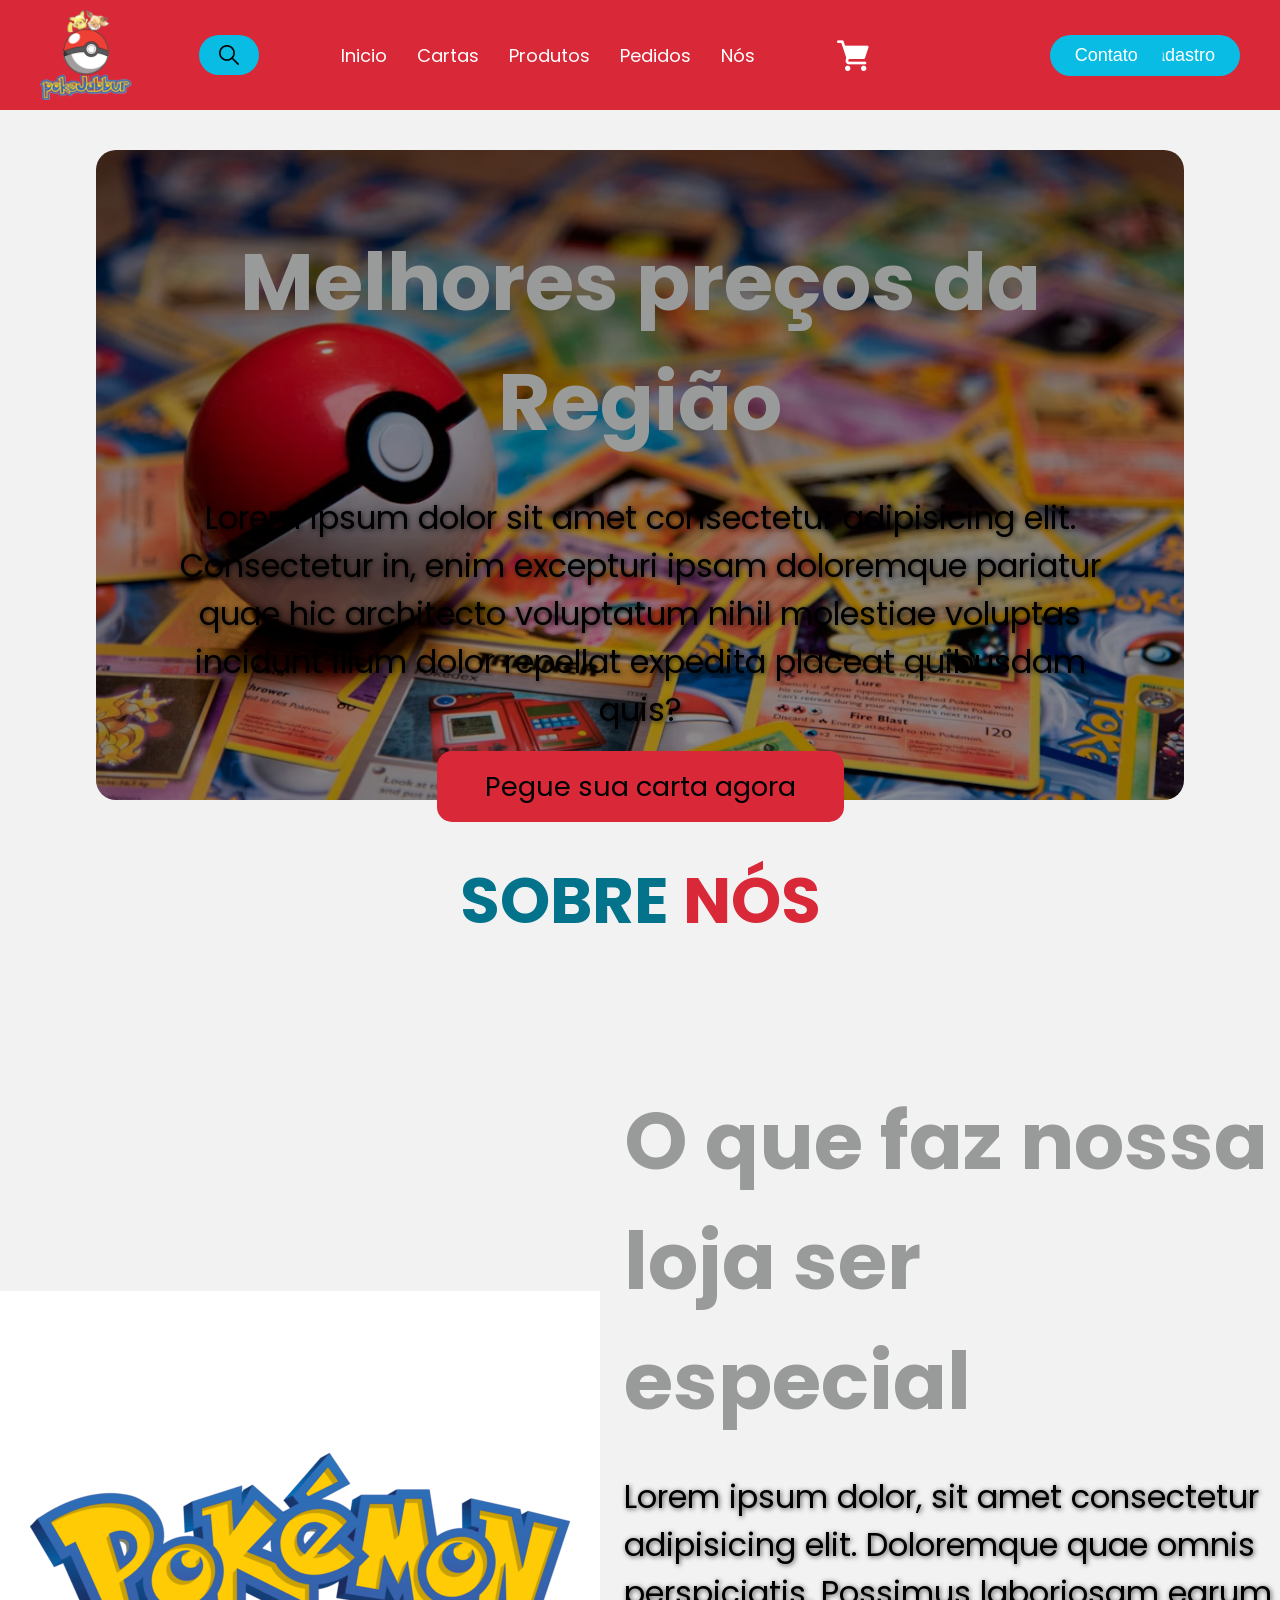
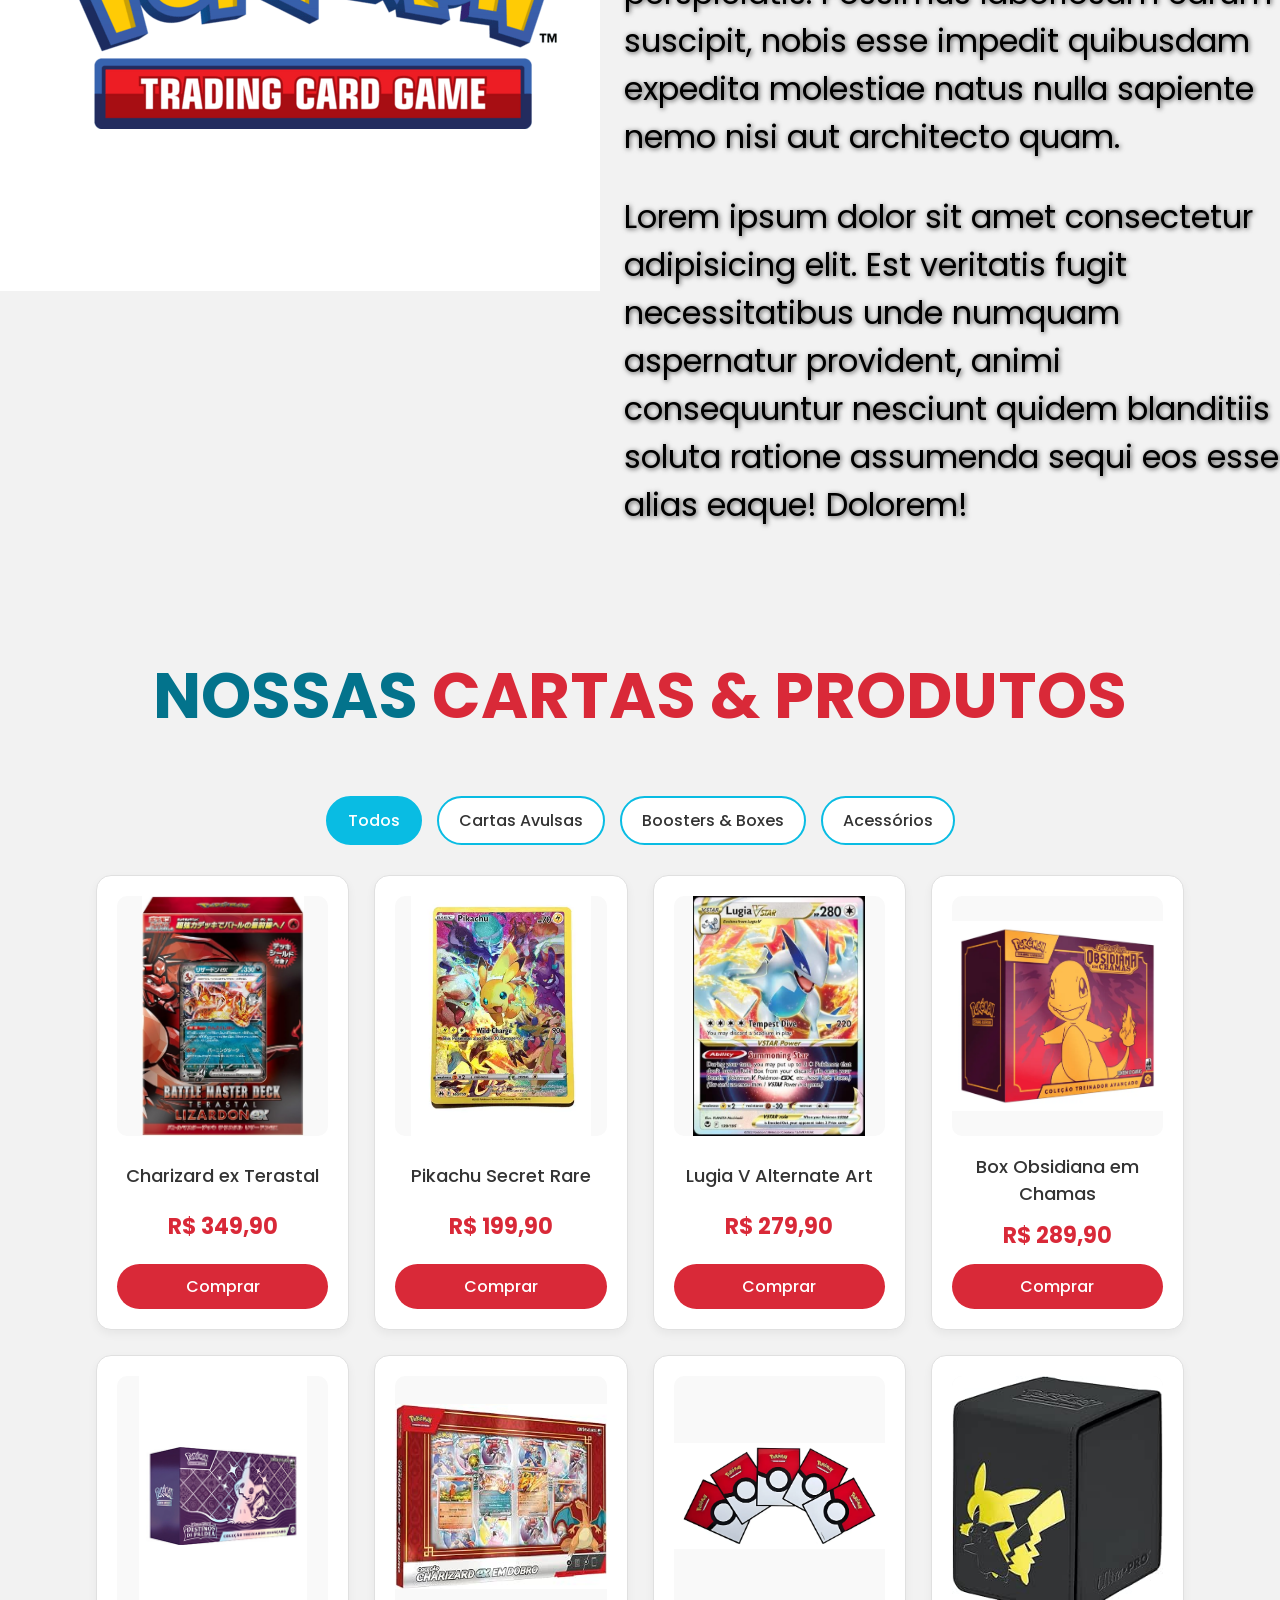
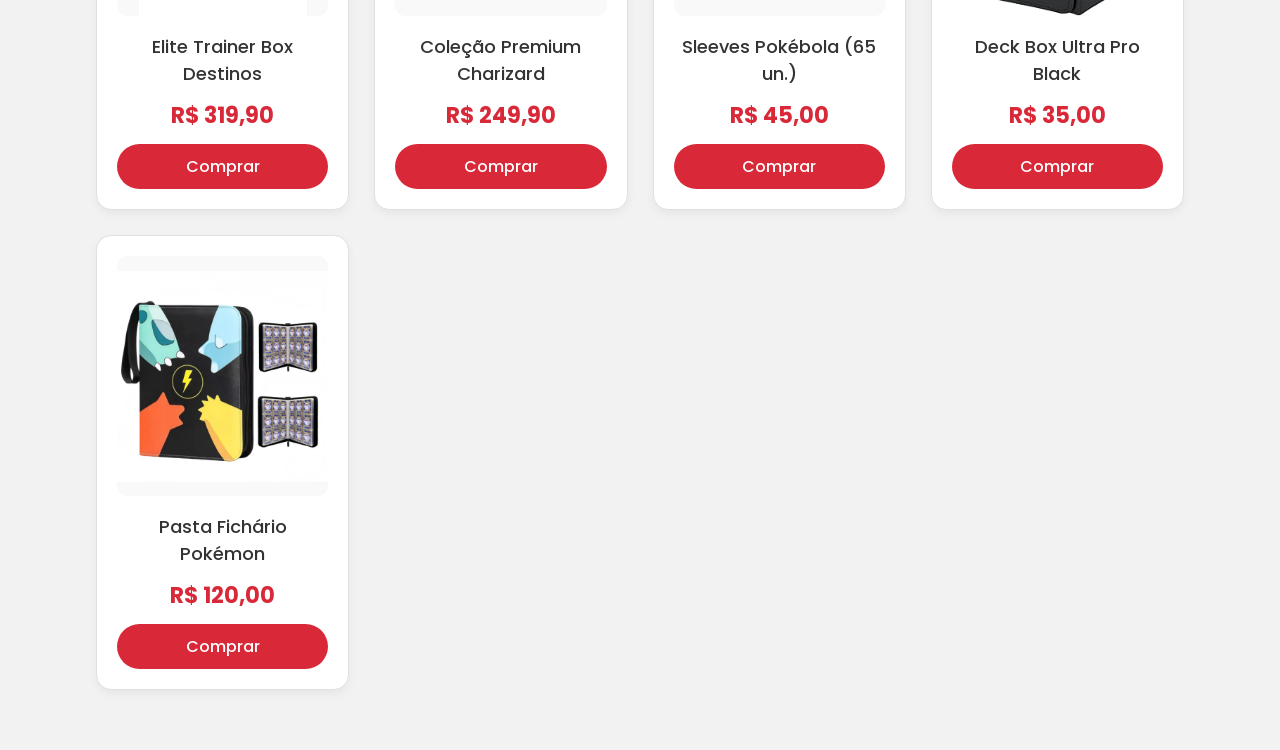
<file: index.html>
<!DOCTYPE html>
<html lang="pt-br">

<head>
    <meta charset="UTF-8">
    <meta name="viewport" content="width=device-width, initial-scale=1.0">

    <title>jabbur</title>

    <link rel="preconnect" href="https://fonts.googleapis.com">
    <link rel="preconnect" href="https://fonts.gstatic.com" crossorigin>
    <link
        href="https://fonts.googleapis.com/css2?family=Poppins:wght@400;500;700&family=Roboto:ital,wght@0,100..900;1,100..900&display=swap"
        rel="stylesheet">

    <link rel="stylesheet" href="style.css">


</head>

<body>
   <header>
        <img class="logo" src="img/jabbur.logo.png" alt="">
        <div class="procura">
            <input type="text" class="procura-txt" placeholder="Pesquisar">
            <a href="#" class="procura-btn">
                <img src="img/loupe.png" alt="lupa" width="20" height="20">
            </a>
        </div>
        <nav>
            <ul class="nav-links">
                <li><a href="#inicio">Inicio</a></li>
                <li><a href="#cartas">Cartas</a></li>
                <li><a href="#produtos">Produtos</a></li>
                <li><a href="#pedidos">Pedidos</a></li>
                <li><a href="#nos">Nós</a></li>
            </ul>
        </nav>
        <a href="carrinho.html" target="_blank" class="cart">
            <img src="img/grocery-store.png" alt="carrinho de compras">
        </a>
        <a href="#"><button class="btn1">Contato</button></a>
        <a href="cadastro.html"><button class="btn2">Cadastro</button></a>
    </header>

    <div class="home-container">
        <section id="#home">
            <div class="content">
                <h3>Melhores preços da Região</h3>
                <p>Lorem ipsum dolor sit amet consectetur adipisicing elit. Consectetur in, enim excepturi ipsam
                    doloremque pariatur quae hic architecto voluptatum nihil molestiae voluptas incidunt illum dolor
                    repellat expedita placeat quibusdam quis?</p>
                <a href="#" class="btn3">Pegue sua carta agora</a>
            </div>
        </section>
    </div>

    <section class="about" id="nos">
        <h2 class="title">Sobre <span>Nós</span></h2>
        <div class="row">
            <div>
                <img src="img/tcg.png" alt="sobre-nos">
            </div>
            <div class="content">
                <h3>O que faz nossa loja ser especial</h3>
                <p>Lorem ipsum dolor, sit amet consectetur adipisicing elit. Doloremque quae omnis perspiciatis.
                    Possimus laboriosam earum suscipit, nobis esse impedit quibusdam expedita molestiae natus nulla
                    sapiente nemo nisi aut architecto quam.</p>
                <p>Lorem ipsum dolor sit amet consectetur adipisicing elit. Est veritatis fugit necessitatibus unde
                    numquam aspernatur provident, animi consequuntur nesciunt quidem blanditiis soluta ratione assumenda
                    sequi eos esse alias eaque! Dolorem!</p>
                <a href="#" class="btn1">Saiba Mais</a>
            </div>
        </div>

    </section>
    <section class="produtos-section" id="cartas">
        <h2 class="title">Nossas <span>Cartas & Produtos</span></h2>

        <input type="radio" name="filtro-produtos" id="aba-todos" checked style="display: none;">
        <input type="radio" name="filtro-produtos" id="aba-avulsas" style="display: none;">
        <input type="radio" name="filtro-produtos" id="aba-boxes" style="display: none;">
        <input type="radio" name="filtro-produtos" id="aba-acessorios" style="display: none;">

        <div class="filtros-abas">
            <label for="aba-todos" class="btn-aba label-todos">Todos</label>
            <label for="aba-avulsas" class="btn-aba label-avulsas">Cartas Avulsas</label>
            <label for="aba-boxes" class="btn-aba label-boxes">Boosters & Boxes</label>
            <label for="aba-acessorios" class="btn-aba label-acessorios">Acessórios</label>
        </div>

        <div class="grid-produtos">

            <a href="produto-charizard.html" class="card-produto cat-avulsas">
                <div class="produto-foto-wrapper">
                    <img src="img/charizard.png" alt="Charizard ex" class="produto-img">
                </div>
                <h3>Charizard ex Terastal</h3>
                <p class="preco-card">R$ 349,90</p>
                <span class="btn-comprar">Comprar</span>
            </a>

            <a href="produto-charizard.html" class="card-produto cat-avulsas">
                <div class="produto-foto-wrapper">
                    <img src="img/pikachu.png" alt="Pikachu" class="produto-img">
                </div>
                <h3>Pikachu Secret Rare</h3>
                <p class="preco-card">R$ 199,90</p>
                <span class="btn-comprar">Comprar</span>
            </a>

            <a href="produto-charizard.html" class="card-produto cat-avulsas">
                <div class="produto-foto-wrapper">
                    <img src="img/lugia.png" alt="Lugia" class="produto-img">
                </div>
                <h3>Lugia V Alternate Art</h3>
                <p class="preco-card">R$ 279,90</p>
                <span class="btn-comprar">Comprar</span>
            </a>

            <a href="produto-charizard.html" class="card-produto cat-boxes">
                <div class="produto-foto-wrapper">
                    <img src="img/booster-box.png" alt="Booster Box" class="produto-img">
                </div>
                <h3>Box Obsidiana em Chamas</h3>
                <p class="preco-card">R$ 289,90</p>
                <span class="btn-comprar">Comprar</span>
            </a>

            <a href="produto-charizard.html" class="card-produto cat-boxes">
                <div class="produto-foto-wrapper">
                    <img src="img/box-fofao.png" alt="ETB" class="produto-img">
                </div>
                <h3>Elite Trainer Box Destinos</h3>
                <p class="preco-card">R$ 319,90</p>
                <span class="btn-comprar">Comprar</span>
            </a>

            <a href="produto-charizard.html" class="card-produto cat-boxes">
                <div class="produto-foto-wrapper">
                    <img src="img/box-premium.png" alt="Premium" class="produto-img">
                </div>
                <h3>Coleção Premium Charizard</h3>
                <p class="preco-card">R$ 249,90</p>
                <span class="btn-comprar">Comprar</span>
            </a>

            <a href="produto-charizard.html" class="card-produto cat-acessorios">
                <div class="produto-foto-wrapper">
                    <img src="img/sleeves-pokeball.png" alt="Sleeves" class="produto-img">
                </div>
                <h3>Sleeves Pokébola (65 un.)</h3>
                <p class="preco-card">R$ 45,00</p>
                <span class="btn-comprar">Comprar</span>
            </a>

            <a href="produto-charizard.html" class="card-produto cat-acessorios">
                <div class="produto-foto-wrapper">
                    <img src="img/deckbox.png" alt="Deckbox" class="produto-img">
                </div>
                <h3>Deck Box Ultra Pro Black</h3>
                <p class="preco-card">R$ 35,00</p>
                <span class="btn-comprar">Comprar</span>
            </a>

            <a href="produto-charizard.html" class="card-produto cat-acessorios">
                <div class="produto-foto-wrapper">
                    <img src="img/pasta.png" alt="Pasta" class="produto-img">
                </div>
                <h3>Pasta Fichário Pokémon</h3>
                <p class="preco-card">R$ 120,00</p>
                <span class="btn-comprar">Comprar</span>
            </a>

        </div>
    </section>

    




</body>

</html>
</file>
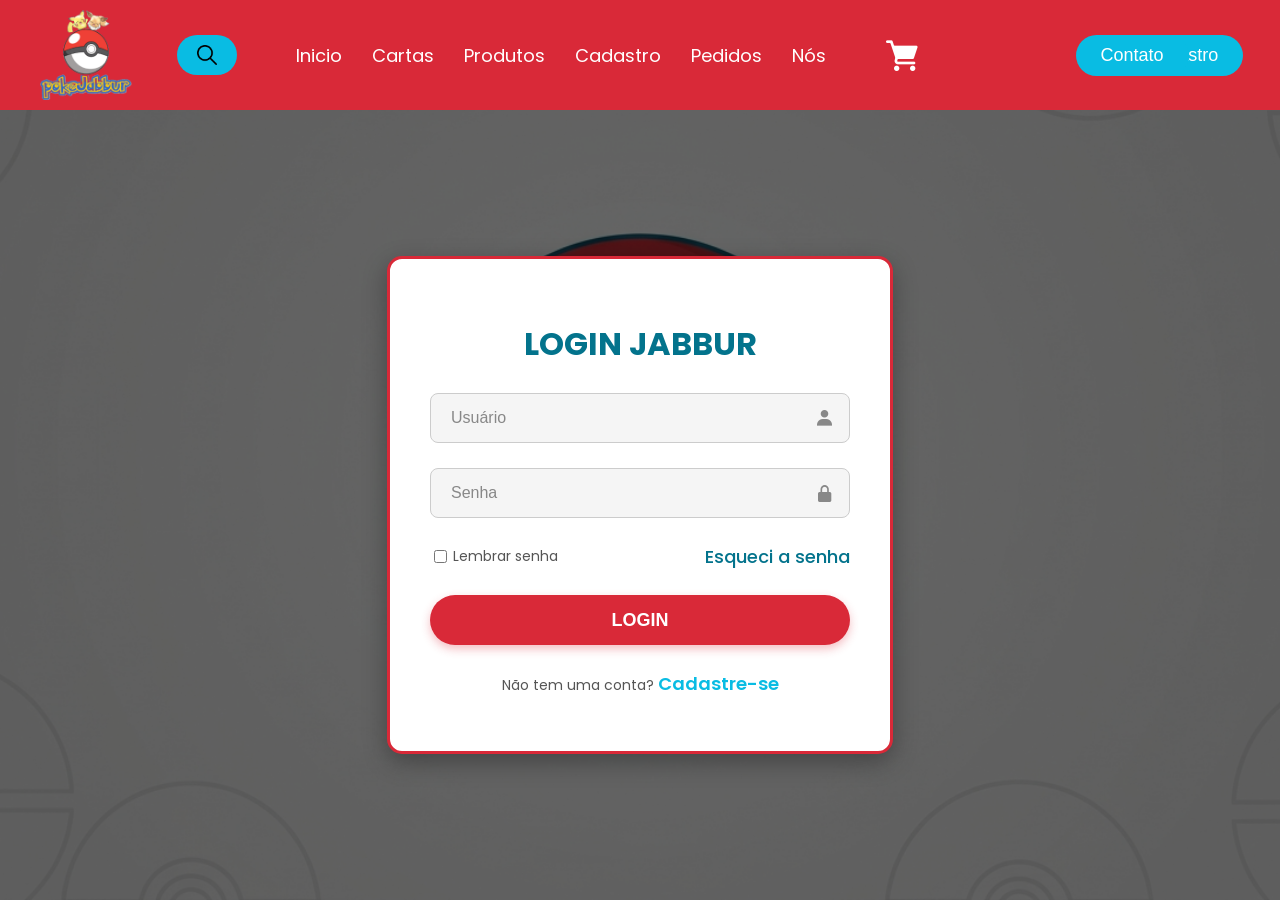
<file: cadastro.html>
<!DOCTYPE html>
<html lang="pt-br">

<head>
    <meta charset="UTF-8">
    <meta name="viewport" content="width=device-width, initial-scale=1.0">
    <title>Login</title>
    <link href='https://unpkg.com/boxicons@2.1.4/css/boxicons.min.css' rel='stylesheet'>

    <link rel="preconnect" href="https://fonts.googleapis.com">
    <link rel="preconnect" href="https://fonts.gstatic.com" crossorigin>
    <link
        href="https://fonts.googleapis.com/css2?family=Poppins:wght@400;500;700&family=Roboto:ital,wght@0,100..900;1,100..900&display=swap"
        rel="stylesheet">

    <link rel="stylesheet" href="style.css">
</head>

<body class="body-cadastro">
    <header>
        <img class="logo" src="img/jabbur.logo.png" alt="">
        <div class="procura">
            <input type="text" class="procura-txt" placeholder="Pesquisar">
            <a href="#" class="procura-btn">
                <img src="img/loupe.png" alt="lupa" width="20" height="20">
            </a>
        </div>
        <nav>
            <ul class="nav-links">
                <li><a href="index.html">Inicio</a></li>
                <li><a href="#cartas">Cartas</a></li>
                <li><a href="#produtos">Produtos</a></li>
                <li><a href="cadastro.html">Cadastro</a></li>
                <li><a href="#pedidos">Pedidos</a></li>
                <li><a href="#nos">Nós</a></li>
            </ul>
        </nav>

        <div class="cart">
            <img src="img/grocery-store.png" alt="carro de compras">
        </div>
        <a href="#"><button class="btn1">Contato</button></a>
        <a href="cadastro.html"><button class="btn2">Cadastro</button></a>
        <a href="carrinho.html" target="_blank" class="cart">
            <img src="img/grocery-store.png" alt="carro de compras">
        </a>

    </header>
    <main class="principal">
        <form>
            <h1>Login Jabbur</h1>
            <div class="input-box">
                <input placeholder="Usuário" type="email">
                <i class="bx bxs-user"></i>
            </div>
            <div class="input-box">
                <input placeholder="Senha" type="password">
                <i class="bx bxs-lock-alt"></i>
            </div>

            <div class="lembrar-me">
                <label>
                    <input type="checkbox">
                    Lembrar senha
                </label>
                <a href="#">Esqueci a senha</a>
            </div>

            <button type="submit" class="login">Login</button>

            <div class="registro">
                <p>Não tem uma conta? <a class="#">Cadastre-se</a></p>
            </div>

        </form>
    </main>
</body>

</html>
</file>
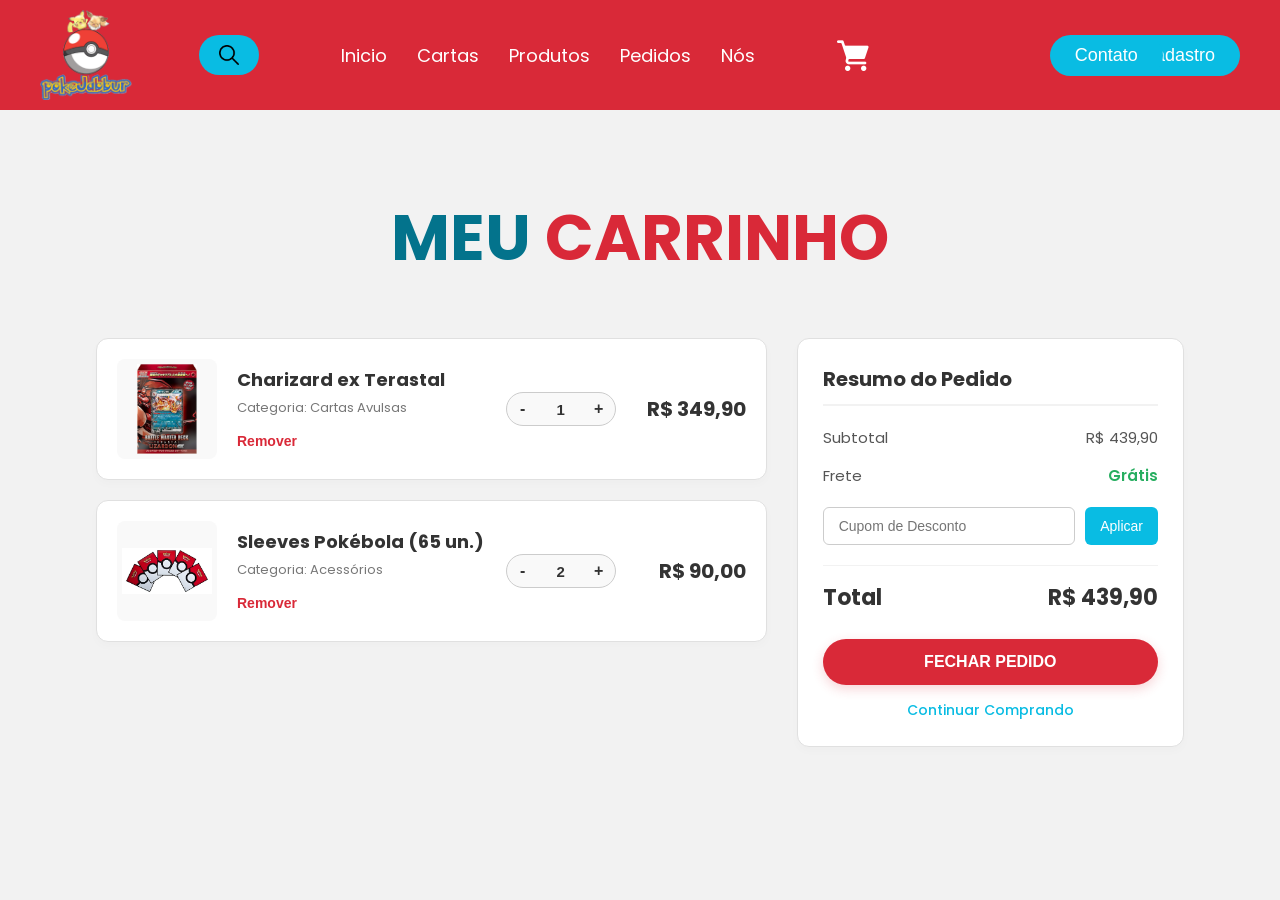
<file: carrinho.html>
<!DOCTYPE html>
<html lang="pt-br">
<head>
    <meta charset="UTF-8">
    <meta name="viewport" content="width=device-width, initial-scale=1.0">
    <title>Meu Carrinho - Jabbur</title>
    <link rel="preconnect" href="https://fonts.googleapis.com">
    <link rel="preconnect" href="https://fonts.gstatic.com" crossorigin>
    <link href="https://fonts.googleapis.com/css2?family=Poppins:wght@400;500;700&family=Roboto:wght@400;500;700&display=swap" rel="stylesheet">
    <link rel="stylesheet" href="style.css">
</head>
<body>

    <header>
        <img class="logo" src="img/jabbur.logo.png" alt="">
        <div class="procura">
            <input type="text" class="procura-txt" placeholder="Pesquisar">
            <a href="#" class="procura-btn">
                <img src="img/loupe.png" alt="lupa" width="20" height="20">
            </a>
        </div>
        <nav>
            <ul class="nav-links">
                <li><a href="#inicio">Inicio</a></li>
                <li><a href="#cartas">Cartas</a></li>
                <li><a href="#produtos">Produtos</a></li>
                <li><a href="#pedidos">Pedidos</a></li>
                <li><a href="#nos">Nós</a></li>
            </ul>
        </nav>
        <a href="carrinho.html" target="_blank" class="cart">
            <img src="img/grocery-store.png" alt="carrinho de compras">
        </a>
        <a href="#"><button class="btn1">Contato</button></a>
        <a href="cadastro.html"><button class="btn2">Cadastro</button></a>
    </header>

    <section class="carrinho-section">
        <h2 class="title">Meu <span>Carrinho</span></h2>
        
        <div class="carrinho-container">
            <div class="carrinho-itens">
                
                <div class="carrinho-item">
                    <div class="item-img-container">
                        <img src="img/charizard.png" alt="Charizard">
                    </div>
                    <div class="item-info">
                        <h4>Charizard ex Terastal</h4>
                        <p class="item-categoria">Categoria: Cartas Avulsas</p>
                        <button class="btn-remover">Remover</button>
                    </div>
                    <div class="item-quantidade">
                        <button class="qtd-btn">-</button>
                        <input type="number" value="1" min="1">
                        <button class="qtd-btn">+</button>
                    </div>
                    <div class="item-preco-total">
                        R$ 349,90
                    </div>
                </div>

                <div class="carrinho-item">
                    <div class="item-img-container">
                        <img src="img/sleeves-pokeball.png" alt="Sleeves">
                    </div>
                    <div class="item-info">
                        <h4>Sleeves Pokébola (65 un.)</h4>
                        <p class="item-categoria">Categoria: Acessórios</p>
                        <button class="btn-remover">Remover</button>
                    </div>
                    <div class="item-quantidade">
                        <button class="qtd-btn">-</button>
                        <input type="number" value="2" min="1">
                        <button class="qtd-btn">+</button>
                    </div>
                    <div class="item-preco-total">
                        R$ 90,00
                    </div>
                </div>

            </div>

            <div class="carrinho-resumo">
                <h3>Resumo do Pedido</h3>
                <div class="resumo-linha">
                    <span>Subtotal</span>
                    <span>R$ 439,90</span>
                </div>
                <div class="resumo-linha">
                    <span>Frete</span>
                    <span class="frete-gratis">Grátis</span>
                </div>
                <div class="cupom-container">
                    <input type="text" placeholder="Cupom de Desconto">
                    <button class="btn-cupom">Aplicar</button>
                </div>
                <hr class="divisor-resumo">
                <div class="resumo-linha total-linha">
                    <span>Total</span>
                    <span>R$ 439,90</span>
                </div>
                <button class="btn-finalizar">Fechar Pedido</button>
                <a href="home.html#cartas" class="continuar-comprando">Continuar Comprando</a>
            </div>
        </div>
    </section>

</body>
</html>
</file>
<file: style.css>
@import url('https://fonts.googleapis.com/css2?family=Open+Sans:ital,wght@0,300..800;1,300..800&family=Poppins:wght@400;500;700&family=Roboto:ital,wght@0,100..900;1,100..900&display=swap');


body {
    box-sizing: border-box;
    margin: 0;
    padding: 0;
    background-color: #F2F2F2;
    font-family: 'Poppins', sans-serif;
}


li, a, button {
    font-size: 18px;
    color: #ffffff; 
    text-decoration: none;
}

header {
    display: flex;
    justify-content: space-between;
    align-items: center;
    padding: 10px 40px; 
    background-color: #D92938;
    
}

.logo {
    height: 90px; 
    width: auto;  
    object-fit: contain;
}


.procura {
   background-color: #09BCE3; 
   height: 40px;
   padding: 0 15px;
   border-radius: 40px;
   display: flex;
   justify-content: space-between;
   align-items: center;
   transition: 0.4s;
}

.procura-txt {
    border: none;
    background: none;
    outline: none;
    padding: 0;
    color: #333333;
    font-size: 16px;
    width: 0;
    transition: 0.5s;
}


.procura-txt::placeholder {
    color: #888888;
}

.procura-btn {
    width: 30px;
    height: 30px;
    border-radius: 50%;
    display: flex;
    justify-content: center;
    align-items: center;
    cursor: pointer;
}


.procura:hover .procura-txt {
    width: 200px;
    padding-right: 10px;
}

.nav-links {
    list-style: none;
    margin: 0;
    padding: 0;
    display: flex; 
}

.nav-links li {
    padding: 0px 15px;
}


.nav-links li a:hover {
   color: #09BCE3;
   transition: 0.3s;
}


.cart {
    display: flex;
    align-items: center;
    justify-content: center;
    cursor: pointer;
}

.cart img {
    height: 32px; 
    width: 32px;
    filter: invert(1);
   
    
} 
    

.btn1{
    padding: 10px 25px;
    background-color: #09BCE3;
    color: white;
    border: none;
    border-radius: 60px;
    cursor: pointer;
    font-weight: 500;
    transition: 0.3s;
    position: relative;
    left: 100%;
}
.btn2{
    padding: 10px 25px;
    background-color: #09BCE3;
    color: white;
    border: none;
    border-radius: 60px;
    cursor: pointer;
    font-weight: 500;
    transition: 0.3s;
}

.btn1:hover {
    background-color: #03738C;
}
.btn2:hover {
    background-color: #03738C;
}

.btn3{
    background-color: #D92938;
    color: black;
    padding: 1rem 3rem;
    font-size: 1.7rem;
    cursor: pointer;
    margin-top: 1rem;
    border-radius: 15px ;
}

.home-container {
    background: linear-gradient(rgba(0, 0, 0, 0.4), rgba(0, 0, 0, 0.4)), url("img/banner.png");
    width: 85%;
    height: 650px; 
    margin: 40px auto; 
    border-radius: 20px; 
    background-position: center;
    background-size: cover; 
    background-repeat: no-repeat; 
    display: flex;
    align-items: center;
    justify-content: center;
    text-align: center;
    box-sizing: border-box; 
}

.content {
    max-width: 60rem;
}

.content h3 {
    color: #999B9A;
    font-size: 5rem;
    margin-bottom: 10px;
    
}

.content p {
    color: black;
    font-size: 2rem;
    text-shadow: 1px 1px 5px rgba(0, 0, 0, 0.7);
}

.title{
    font-size: 4rem;
    color: #03738C;
    text-align: center;
    text-transform: uppercase;
}
.title span{
    color: #D92938;
    text-transform: uppercase;
  
}

.about .row{
    display: flex;
    align-items:center;
    gap: 1.5rem

}

.about .row.content{
    padding: 2rem;
}
.about .row.content h3{
    font-size: 3rem;
    color: black;
}
.about .row.content p{
    font-size: 1.6rem;
    color: black;
    padding: 1rem 0;
    line-height:1.8 ;


}
.body-cadastro {
    display: flex;
    flex-direction: column;
    min-height: 100vh;
    background: linear-gradient(rgba(0, 0, 0, 0.6), rgba(0, 0, 0, 0.6)), url(img/login.png.png);
    background-size: cover;
    background-position: center;  
}

.body-cadastro header {
    width: 100%;
}

.body-cadastro .principal {
    width: 420px;
    background-color: #ffffff;
    border: 3px solid #D92938;
    border-radius: 15px;
    color: #333333;
    padding: 40px;
    box-shadow: 0 8px 25px rgba(0, 0, 0, 0.3);
    margin: auto;
}

.principal {
    width: 420px;
    background-color: #ffffff; 
    border: 3px solid #D92938; 
    border-radius: 15px;
    color: #333333; 
    padding: 40px;
    box-shadow: 0 8px 25px rgba(0, 0, 0, 0.3);
}

.principal h1 {
    font-size: 32px;
    text-align: center;
    color: #03738C; 
    margin-bottom: 20px;
    text-transform: uppercase;
}

.input-box {
    position: relative;
    width: 100%;
    height: 50px;
    margin: 25px 0;
}

.input-box input {
    width: 100%;
    height: 100%;
    background-color: #f5f5f5; 
    border: 1px solid #ccc;
    border-radius: 8px;
    outline: none;
    font-size: 16px;
    color: #333333;
    padding: 0 45px 0 20px; 
    box-sizing: border-box;
    transition: 0.3s;
}


.input-box input:focus {
    border-color: #09BCE3;
    background-color: #ffffff;
}

.input-box input::placeholder {
    color: #888888; 
}


.input-box i {
    position: absolute;
    right: 15px;
    top: 50%; 
    transform: translateY(-50%);
    font-size: 20px;
    color: #888888;
}

.lembrar-me {
    display: flex;
    justify-content: space-between;
    margin: 15px 0 25px;
    font-size: 14px;
    color: #555555;
}

.lembrar-me label {
    display: flex;
    align-items: center;
    cursor: pointer;
}

.lembrar-me label input {
    accent-color: #D92938; 
    margin-right: 6px;
}

.lembrar-me a {
    text-decoration: none;
    color: #03738C; 
    font-weight: 500;
}

.lembrar-me a:hover {
    text-decoration: underline;
    color: #09BCE3;
}


.login {
    width: 100%;
    height: 50px;
    background-color: #D92938; 
    color: #ffffff; 
    border: none;
    border-radius: 40px;
    cursor: pointer;
    font-size: 18px;
    font-weight: 600;
    text-transform: uppercase;
    box-shadow: 0 4px 10px rgba(217, 41, 56, 0.3);
    transition: background-color 0.3s, transform 0.2s;
}

.login:hover {
    background-color: #b01e29; 
    transform: scale(1.02);
}

.registro {
    font-size: 14px;
    text-align: center;
    margin-top: 25px;
    color: #555555;
}

.registro a {
    text-decoration: none;
    color: #09BCE3; 
    font-weight: 600;
    cursor: pointer;
}

.registro a:hover {
    text-decoration: underline;
    color: #03738C;
}
.produtos-section {
    width: 85%;
    margin: 60px auto;
}


.filtros-abas {
    display: flex;
    justify-content: center;
    gap: 15px;
    margin: 30px 0;
    flex-wrap: wrap;
}

.btn-aba {
    background-color: #ffffff;
    color: #333333;
    border: 2px solid #09BCE3;
    padding: 10px 20px;
    font-weight: 500;
    font-size: 16px;
    font-family: 'Poppins', sans-serif;
    cursor: pointer;
    border-radius: 30px;
    transition: 0.3s ease;
}

.btn-aba.active-aba, .btn-aba:hover {
    background-color: #09BCE3;
    color: #ffffff;
}


.grid-produtos {
    display: grid;
    grid-template-columns: repeat(auto-fit, minmax(240px, 1fr));
    gap: 25px;
    margin-top: 20px;
}

/* Card Individual */
.card-produto {
    background-color: #ffffff;
    border: 1px solid #e0e0e0;
    padding: 20px;
    text-align: center;
    border-radius: 15px;
    box-shadow: 0 4px 10px rgba(0, 0, 0, 0.05);
    transition: transform 0.3s ease, box-shadow 0.3s ease;
    
    display: flex;
    flex-direction: column;
    justify-content: space-between;
    align-items: center;
    gap: 12px;
}

.card-produto:hover {
    transform: translateY(-5px);
    box-shadow: 0 8px 20px rgba(0, 0, 0, 0.1);
}


.produto-foto-wrapper {
    background-color: #f9f9f9;
    width: 100%;
    height: 240px;
    overflow: hidden;
    display: flex;
    justify-content: center;
    align-items: center;
    border-radius: 10px;
}

.produto-img {
    max-width: 100%;
    max-height: 100%;
    object-fit: contain; 
    padding: 10px;
}

.card-produto h3 {
    font-size: 18px;
    font-weight: 500;
    color: #333333;
    margin: 5px 0 0 0;
}

.preco-card {
    font-size: 22px;
    font-weight: 700;
    color: #D92938; 
    margin: 0;
}


.btn-comprar {
    background-color: #D92938;
    color: white;
    border: none;
    border-radius: 30px;
    padding: 10px 0;
    width: 100%;
    font-size: 16px;
    font-weight: 500;
    cursor: pointer;
    transition: background-color 0.3s ease;
}

.btn-comprar:hover {
    background-color: #b01e29;
}
.carrinho-section {
    width: 85%;
    margin: 80px auto;
}

.carrinho-container {
    display: flex;
    gap: 30px;
    margin-top: 40px;
    align-items: flex-start;
}

.carrinho-itens {
    flex: 2;
    display: flex;
    flex-direction: column;
    gap: 20px;
}

.carrinho-item {
    background-color: #ffffff;
    border: 1px solid #e0e0e0;
    border-radius: 12px;
    padding: 20px;
    display: flex;
    align-items: center;
    justify-content: space-between;
    gap: 20px;
    box-shadow: 0 4px 10px rgba(0,0,0,0.02);
}

.item-img-container {
    width: 90px;
    height: 90px;
    background-color: #f9f9f9;
    border-radius: 8px;
    display: flex;
    justify-content: center;
    align-items: center;
    padding: 5px;
}

.item-img-container img {
    max-width: 100%;
    max-height: 100%;
    object-fit: contain;
}

.item-info {
    flex: 1;
}

.item-info h4 {
    font-size: 18px;
    color: #333333;
    margin: 0 0 5px 0;
}

.item-categoria {
    font-size: 13px;
    color: #777777;
    margin: 0 0 10px 0;
}

.btn-remover {
    background: none;
    border: none;
    color: #D92938;
    font-size: 14px;
    font-weight: 600;
    cursor: pointer;
    padding: 0;
}

.btn-remover:hover {
    text-decoration: underline;
}

.item-quantidade {
    display: flex;
    align-items: center;
    border: 1px solid #ccc;
    border-radius: 20px;
    overflow: hidden;
    background-color: #f9f9f9;
}

.qtd-btn {
    background: none;
    border: none;
    width: 32px;
    height: 32px;
    font-size: 16px;
    cursor: pointer;
    color: #333333;
    font-weight: bold;
}

.qtd-btn:hover {
    background-color: #e0e0e0;
}

.item-quantidade input {
    width: 40px;
    border: none;
    text-align: center;
    background: none;
    font-size: 15px;
    font-weight: 600;
    color: #333333;
    outline: none;
    
}

.item-quantidade input::-webkit-outer-spin-button,
.item-quantidade input::-webkit-inner-spin-button {
    -webkit-appearance: none;
    margin: 0;
}

.item-preco-total {
    font-size: 20px;
    font-weight: 700;
    color: #333333;
    min-width: 110px;
    text-align: right;
}


.carrinho-resumo {
    flex: 1;
    background-color: #ffffff;
    border: 1px solid #e0e0e0;
    border-radius: 12px;
    padding: 25px;
    box-shadow: 0 4px 10px rgba(0,0,0,0.02);
}

.carrinho-resumo h3 {
    font-size: 20px;
    color: #333333;
    margin: 0 0 20px 0;
    border-bottom: 2px solid #f2f2f2;
    padding-bottom: 10px;
}

.resumo-linha {
    display: flex;
    justify-content: space-between;
    font-size: 15px;
    color: #555555;
    margin-bottom: 15px;
}

.frete-gratis {
    color: #27ae60;
    font-weight: 600;
}

.cupom-container {
    display: flex;
    gap: 10px;
    margin: 20px 0;
}

.cupom-container input {
    flex: 1;
    padding: 10px 15px;
    border: 1px solid #ccc;
    border-radius: 6px;
    font-size: 14px;
    outline: none;
}

.btn-cupom {
    background-color: #09BCE3;
    color: white;
    border: none;
    padding: 0 15px;
    border-radius: 6px;
    cursor: pointer;
    font-size: 14px;
    font-weight: 500;
}

.divisor-resumo {
    border: 0;
    border-top: 1px solid #f2f2f2;
    margin: 15px 0;
}

.total-linha {
    font-size: 22px;
    font-weight: 700;
    color: #333333;
    margin-bottom: 25px;
}

.btn-finalizar {
    width: 100%;
    background-color: #D92938;
    color: white;
    border: none;
    padding: 14px 0;
    border-radius: 30px;
    font-size: 16px;
    font-weight: 600;
    text-transform: uppercase;
    cursor: pointer;
    box-shadow: 0 4px 12px rgba(217, 41, 56, 0.2);
    transition: background-color 0.2s;
}

.btn-finalizar:hover {
    background-color: #b01e29;
}

.continuar-comprando {
    display: block;
    text-align: center;
    margin-top: 15px;
    color: #09BCE3 !important;
    font-size: 14px;
    font-weight: 500;
}

.continuar-comprando:hover {
    text-decoration: underline;
}


@media (max-width: 992px) {
    .carrinho-container {
        flex-direction: column;
    }
    .carrinho-resumo {
        width: 100%;
    }
}
.btn-aba {
    cursor: pointer;
    display: inline-block;
    transition: background 0.3s;
}

#aba-todos:checked ~ .filtros-abas .label-todos,
#aba-avulsas:checked ~ .filtros-abas .label-avulsas,
#aba-boxes:checked ~ .filtros-abas .label-boxes,
#aba-acessorios:checked ~ .filtros-abas .label-acessorios {
    background-color: #09BCE3;
    color: #ffffff;
    border-color: #09BCE3;
}

/* Esconder os cards errados com base no input selecionado */
#aba-avulsas:checked ~ .grid-produtos .card-produto:not(.cat-avulsas),
#aba-boxes:checked ~ .grid-produtos .card-produto:not(.cat-boxes),
#aba-acessorios:checked ~ .grid-produtos .card-produto:not(.cat-acessorios) {
    display: none !important;
}

/* ==========================================================================
   Página de Detalhes do Produto (Estilo Copag)
   ========================================================================== */
.produto-detalhe-container {
    width: 85%;
    margin: 50px auto;
    display: flex;
    gap: 50px;
    background-color: #ffffff;
    padding: 40px;
    border-radius: 15px;
    box-shadow: 0 4px 15px rgba(0,0,0,0.05);
}

.produto-col-esquerda {
    flex: 1;
    display: flex;
    justify-content: center;
    align-items: center;
}

.foto-principal-wrapper {
    width: 100%;
    max-width: 450px;
    height: 450px;
    display: flex;
    justify-content: center;
    align-items: center;
    background-color: #f9f9f9;
    border: 1px solid #e8e8e8;
    border-radius: 12px;
    padding: 20px;
}

.foto-principal-wrapper img {
    max-width: 100%;
    max-height: 100%;
    object-fit: contain;
}

.produto-col-direita {
    flex: 1;
    display: flex;
    flex-direction: column;
    justify-content: center;
}

.caminho-categoria {
    font-size: 14px;
    color: #6c757d;
    font-weight: 600;
    margin-bottom: 10px;
    text-transform: uppercase;
}

.produto-titulo-detalhe {
    font-size: 32px;
    color: #2b0954;
    margin-bottom: 25px;
    line-height: 1.2;
}

.bloco-preco {
    margin-bottom: 30px;
    border-top: 1px solid #eee;
    border-bottom: 1px solid #eee;
    padding: 20px 0;
}

.preco-por {
    font-size: 18px;
    color: #333;
}

.preco-por span {
    font-size: 36px;
    font-weight: 700;
    color: #2b0954;
}

.preco-parcelado {
    font-size: 14px;
    color: #666;
    margin: 5px 0;
}

.preco-desconto {
    font-size: 14px;
    color: #27ae60;
    font-weight: 600;
}

.acoes-compra {
    display: flex;
    gap: 20px;
    align-items: center;
}

.seletor-quantidade input {
    width: 70px;
    height: 45px;
    border: 1px solid #ccc;
    border-radius: 4px;
    text-align: center;
    font-size: 16px;
    font-weight: 600;
    color: #333;
    padding: 5px;
}

.btn-adicionar-carrinho {
    flex: 1;
    background-color: #ffffff;
    color: #11998e;
    border: 2px solid #11998e;
    padding: 12px 0;
    font-size: 16px;
    font-weight: 600;
    border-radius: 4px;
    text-transform: uppercase;
    text-align: center;
    cursor: pointer;
    transition: all 0.3s ease;
    display: block;
}

.btn-adicionar-carrinho:hover {
    background-color: #11998e;
    color: #ffffff;
}
</file>
